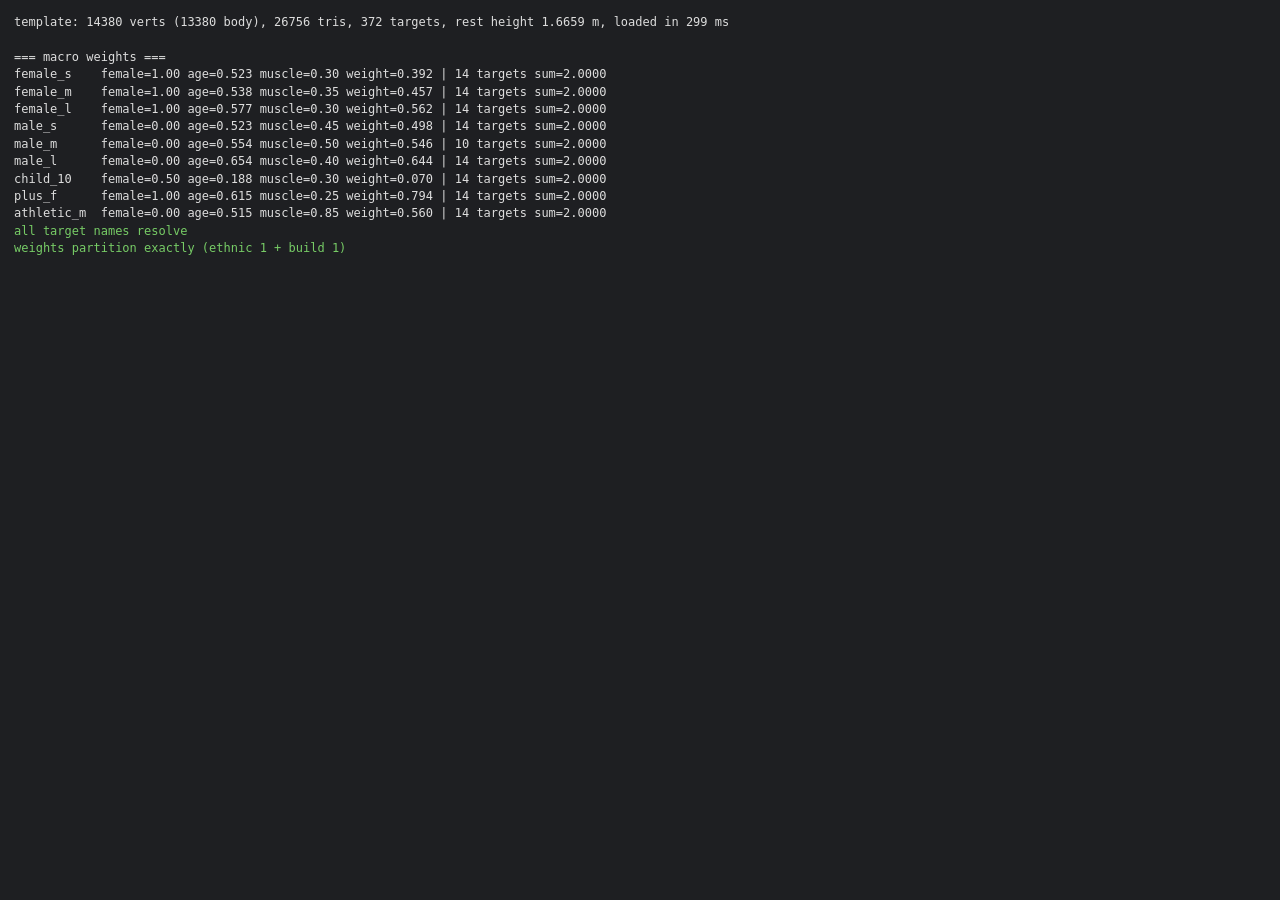
<file: tools/bodycheck.html>
<!doctype html>
<html lang="en">
<head>
<meta charset="utf-8">
<title>Body check</title>
<script type="importmap">
{ "imports": {
  "three": "https://cdn.jsdelivr.net/npm/three@0.180.0/build/three.module.js",
  "three/addons/": "https://cdn.jsdelivr.net/npm/three@0.180.0/examples/jsm/"
} }
</script>
<style>body{font:12px/1.45 ui-monospace,monospace;background:#1e1f22;color:#ddd;margin:14px}
pre{white-space:pre-wrap} .ok{color:#7c6} .bad{color:#f77} h3{margin:14px 0 4px;color:#9cf}</style>
</head>
<body>
<pre id="out">running…</pre>
<script type="module">
// Numeric checks for the template body. Runs whatever ?do= asks for and prints plain text, so the
// results can be read back with get_page_text. ?do=macro,measure,fit,...
import { loadTemplate, applyTargets, computeNormals, jointAt } from '../src/body/template.js';
import * as Macro from '../src/body/macro.js';
import { measureTemplate } from '../src/body/measureTemplate.js';
import { buildIndex, horizontalSegments, components, girthAt, limbGirth } from '../src/body/section.js';
import * as Fit from '../src/body/fit.js';
import * as FitLS from '../src/body/fitLS.js';
import { estimateMeasurements } from '../src/body/params.js';
import { bakeMeshSdf } from '../src/body/sdfMesh.js';
import { sampleSdf, gridContains } from '../src/core/sdf.js';
import { buildTemplateBody } from '../src/body/templateModel.js';
import { BODY_PRESETS } from '../src/body/presets.js';

const q = new URLSearchParams(location.search);
const todo = (q.get('do') || 'macro').split(',').map(s => s.trim()).filter(Boolean);
const out = document.getElementById('out');
const L = [];
const say = (s = '') => { L.push(s); out.textContent = L.join('\n'); };
const head = (s) => say('\n=== ' + s + ' ===');

const t0 = performance.now();
const tpl = await loadTemplate('../assets/body/');
say(`template: ${tpl.nVerts} verts (${tpl.nBodyVerts} body), ${tpl.nTris} tris, ${tpl.targets.size} targets, ` +
    `rest height ${tpl.restHeight_m.toFixed(4)} m, loaded in ${(performance.now() - t0).toFixed(0)} ms`);

const CASES = [
  ['female_s', { height_cm: 160, weight_kg: 53, muscle: 0.30, age_y: 28, sex: 1, bustFullness: 0.35 }],
  ['female_m', { height_cm: 165, weight_kg: 58.5, muscle: 0.35, age_y: 30, sex: 1, bustFullness: 0.40 }],
  ['female_l', { height_cm: 170, weight_kg: 70, muscle: 0.30, age_y: 35, sex: 1, bustFullness: 0.50 }],
  ['male_s', { height_cm: 172, weight_kg: 65, muscle: 0.45, age_y: 28, sex: 0, bustFullness: 0 }],
  ['male_m', { height_cm: 178, weight_kg: 75, muscle: 0.50, age_y: 32, sex: 0, bustFullness: 0 }],
  ['male_l', { height_cm: 184, weight_kg: 92, muscle: 0.40, age_y: 45, sex: 0, bustFullness: 0 }],
  ['child_10', { height_cm: 140, weight_kg: 33, muscle: 0.30, age_y: 10, sex: 0.5, bustFullness: 0 }],
  ['plus_f', { height_cm: 168, weight_kg: 92, muscle: 0.25, age_y: 40, sex: 1, bustFullness: 0.70 }],
  ['athletic_m', { height_cm: 182, weight_kg: 80, muscle: 0.85, age_y: 27, sex: 0, bustFullness: 0 }],
];

function bodyOf(p, heightSlider) {
  const w = Macro.macroWeightsFor(p, heightSlider);
  return { weights: w, pos: applyTargets(tpl, w) };
}
function heightOf(pos) {
  let lo = Infinity, hi = -Infinity;
  for (let i = 0; i < tpl.nBodyVerts; i++) { const y = pos[i * 3 + 1]; if (y < lo) lo = y; if (y > hi) hi = y; }
  return hi - lo;
}

if (todo.includes('macro')) {
  head('macro weights');
  let missing = 0, worstSum = 0;
  for (const [name, p] of CASES) {
    const s = Macro.macroSliders(p);
    const w = Macro.macroWeights(s);
    let sum = 0; const bad = [];
    for (const [k, v] of w) {
      sum += v;
      // the average/average build corner is an all-zero MakeHuman file our asset build drops
      if (!tpl.targets.has(k) && !/universal-.*-averagemuscle-averageweight$/.test(k)) bad.push(k);
    }
    missing += bad.length;
    worstSum = Math.max(worstSum, Math.abs(sum - 2));   // ethnicity layer + build layer = 1 + 1
    say(`${name.padEnd(11)} female=${s.female.toFixed(2)} age=${s.age.toFixed(3)} muscle=${s.muscle.toFixed(2)} ` +
        `weight=${s.weight.toFixed(3)} | ${String(w.size).padStart(2)} targets sum=${sum.toFixed(4)}` +
        (bad.length ? `  MISSING: ${bad.join(', ')}` : ''));
  }
  say(missing === 0 ? `<ok>all target names resolve</ok>` : `<bad>${missing} missing target names</bad>`);
  say(worstSum < 1e-6 ? `<ok>weights partition exactly (ethnic 1 + build 1)</ok>`
                      : `<bad>weight sums off by up to ${worstSum.toFixed(6)}</bad>`);
}

if (todo.includes('height')) {
  head('height slider response (macro only, no solve yet)');
  for (const [name, p] of CASES) {
    const hs = [0, 0.25, 0.5, 0.75, 1].map((h) => heightOf(bodyOf(p, h).pos));
    say(`${name.padEnd(11)} wanted ${(p.height_cm / 100).toFixed(3)} m | slider 0..1 -> ` +
        hs.map((h) => h.toFixed(3)).join('  '));
  }
}

if (todo.includes('perf')) {
  head('morph cost');
  const p = CASES[1][1];
  const w = Macro.macroWeightsFor(p, 0.7);
  const buf = new Float32Array(tpl.rest.length);
  let t = performance.now(); for (let i = 0; i < 20; i++) applyTargets(tpl, w, buf);
  const morph = (performance.now() - t) / 20;
  const nbuf = new Float32Array(tpl.rest.length);
  t = performance.now(); for (let i = 0; i < 20; i++) computeNormals(tpl, buf, nbuf);
  const norm = (performance.now() - t) / 20;
  say(`applyTargets ${morph.toFixed(2)} ms  (${w.size} targets)`);
  say(`computeNormals ${norm.toFixed(2)} ms  (${tpl.nTris} tris)`);
}

if (todo.includes('joints')) {
  head('joint landmarks (female_m macro)');
  const { pos } = bodyOf(CASES[1][1]);
  const names = ['neck', 'l-shoulder', 'r-shoulder', 'l-elbow', 'l-hand', 'pelvis', 'l-upper-leg', 'l-knee', 'l-ankle', 'head', 'spine-2'];
  for (const n of names) {
    const j = jointAt(tpl, pos, n);
    say(`  ${n.padEnd(12)} ${j ? j.map((v) => v.toFixed(3)).join(', ') : '<bad>MISSING</bad>'}`);
  }
  say(`  (${Object.keys(tpl.joints).length} joint groups available)`);
}

if (todo.includes('measure')) {
  head('measurements taken off the macro body (cm) — no measurement solve yet');
  const keys = ['height_cm', 'chest_cm', 'underbust_cm', 'waist_cm', 'hips_cm', 'neck_cm', 'shoulderWidth_cm',
    'upperArm_cm', 'forearm_cm', 'wrist_cm', 'thigh_cm', 'calf_cm', 'ankle_cm', 'armLength_cm',
    'inseam_cm', 'torsoLength_cm', 'headHeight_cm'];
  const WANT = {
    female_m: [165, 88, 76, 70, 96, 34, 38, 27, 23, 15.5, 54, 36, 22, 56, 76, 40, 22],
    male_m: [178, 98, 90, 84, 98, 39, 46, 30, 27, 17.5, 56, 38, 23.5, 62, 82, 44, 23],
    child_10: [140, 68, 62, 60, 72, 28, 31, 20, 18, 13, 40, 28, 19, 47, 65, 33, 20],
    plus_f: [168, 112, 98, 100, 122, 38, 41, 36, 28, 17.5, 68, 43, 25, 57, 76, 41, 22.5],
  };
  say('body'.padEnd(12) + keys.map((k) => k.replace('_cm', '').slice(0, 7).padStart(8)).join(''));
  const tA = performance.now();
  for (const [name, p] of CASES) {
    const { pos } = bodyOf(p);
    const m = measureTemplate(tpl, pos);
    say(name.padEnd(12) + keys.map((k) => m[k].toFixed(1).padStart(8)).join(''));
    if (WANT[name]) say(('  want').padEnd(12) + WANT[name].map((v) => v.toFixed(1).padStart(8)).join(''));
  }
  say(`(${((performance.now() - tA) / CASES.length).toFixed(0)} ms per full measurement)`);
}

if (todo.includes('sdf')) {
  head('mesh -> SDF bake');
  const params = { height_cm: 165, weight_kg: 58.5, muscle: 0.35, age_y: 30, sex: 1, bustFullness: 0.40 };
  const { pos } = bodyOf(params);
  window.__sdfPos = pos;

  for (const cell of [0.015, 0.030]) {
    const t0 = performance.now();
    const grid = bakeMeshSdf(pos, tpl.indices, { cell, nVerts: tpl.nBodyVerts });
    const ms = performance.now() - t0;
    const n = grid.nx * grid.ny * grid.nz;
    let neg = 0, nan = 0;
    for (let i = 0; i < n; i++) { const v = grid.data[i]; if (v < 0) neg++; if (!Number.isFinite(v)) nan++; }
    say(`cell ${(cell * 1000).toFixed(0)}mm: ${grid.nx}x${grid.ny}x${grid.nz} = ${n.toLocaleString()} nodes in ${ms.toFixed(0)} ms` +
        `  inside ${(100 * neg / n).toFixed(1)}%  ${nan ? `<bad>${nan} non-finite</bad>` : '<ok>all finite</ok>'}`);
    if (cell !== 0.015) continue;

    // --- accuracy: sample points just off the surface and compare with brute-force exact distance ---
    // Surface points are triangle centroids pushed along their own normal, so we know the truth.
    const idx = tpl.indices;
    const exact = (px, py, pz) => {
      let best = Infinity;
      for (let t = 0; t < tpl.nTris; t++) {
        const a = idx[t * 3] * 3, b = idx[t * 3 + 1] * 3, c = idx[t * 3 + 2] * 3;
        const d2 = ptTri2(px, py, pz, pos, a, b, c);
        if (d2 < best) best = d2;
      }
      return Math.sqrt(best);
    };
    // Split the probes by region. The garment only ever touches the torso and the limbs, and the SDF's
    // trilinear error grows as cell^2 / (8 * feature radius) — 0.2 mm on a 150 mm torso but 2.8 mm on a
    // 10 mm finger, which at a 15 mm cell cannot be represented at all. Judging the grid on fingers and
    // noses would be judging it on geometry no cloth will ever reach.
    const excl = [];
    for (const name of Object.keys(tpl.joints)) {
      if (!/finger|toe|eye|lid|jaw|tongue|teeth|head|mouth|ground/.test(name)) continue;
      const j = jointAt(tpl, pos, name);
      if (j) excl.push(j);
    }
    const neckY = (jointAt(tpl, pos, 'neck') || [0, 1.4, 0])[1];
    const inGarmentRegion = (x, y, z) => {
      if (y > neckY) return false;
      for (const e of excl) {
        const dx = x - e[0], dy = y - e[1], dz = z - e[2];
        if (dx * dx + dy * dy + dz * dz < 0.06 * 0.06) return false;
      }
      return true;
    };

    let worstAbs = 0, sumAbs = 0, wrongSign = 0, gradSum = 0, gradWorst = 0, samples = 0;
    let dWorst = 0, dSum = 0, dWrong = 0, dSamples = 0;
    const fails = [];
    const g = [0, 0, 0];
    for (let t = 7; t < tpl.nTris; t += 811) {         // ~33 spread-out triangles
      const a = idx[t * 3] * 3, b = idx[t * 3 + 1] * 3, c = idx[t * 3 + 2] * 3;
      const cxp = (pos[a] + pos[b] + pos[c]) / 3;
      const cyp = (pos[a + 1] + pos[b + 1] + pos[c + 1]) / 3;
      const czp = (pos[a + 2] + pos[b + 2] + pos[c + 2]) / 3;
      const ux = pos[b] - pos[a], uy = pos[b + 1] - pos[a + 1], uz = pos[b + 2] - pos[a + 2];
      const vx = pos[c] - pos[a], vy = pos[c + 1] - pos[a + 1], vz = pos[c + 2] - pos[a + 2];
      let nxx = uy * vz - uz * vy, nyy = uz * vx - ux * vz, nzz = ux * vy - uy * vx;
      const L = Math.hypot(nxx, nyy, nzz) || 1; nxx /= L; nyy /= L; nzz /= L;
      for (const off of [-0.01, -0.004, 0.004, 0.01]) {
        const px = cxp + nxx * off, py = cyp + nyy * off, pz = czp + nzz * off;
        if (!gridContains(grid, px, py, pz)) continue;
        const got = sampleSdf(grid, px, py, pz, g);
        const want = exact(px, py, pz);
        const err = Math.abs(Math.abs(got) - want);
        // Ground truth from an exact ray cast, NOT from the sign of `off`: 10 mm along a finger's
        // outward normal is inside the next finger, so the offset's sign is not a reliable oracle.
        const truthInside = rayInside(px, py, pz);
        const bad = (got < 0) !== truthInside;
        if (inGarmentRegion(px, py, pz)) {
          worstAbs = Math.max(worstAbs, err); sumAbs += err; samples++;
          if (bad) { wrongSign++; fails.push(`(${px.toFixed(3)}, ${py.toFixed(3)}, ${pz.toFixed(3)}) off ${(off * 1000).toFixed(0)}mm got ${(got * 1000).toFixed(1)} truth ${truthInside ? 'in' : 'out'}`); }
          const gm = Math.hypot(g[0], g[1], g[2]);
          gradSum += gm; gradWorst = Math.max(gradWorst, Math.abs(gm - 1));
        } else {
          dWorst = Math.max(dWorst, err); dSum += err; dSamples++;
          if (bad) dWrong++;
        }
      }
    }
    say(`  torso and limbs — ${samples} probes within 10 mm of the surface:`);
    say(`    |distance| error  mean ${(1000 * sumAbs / samples).toFixed(2)} mm   worst ${(1000 * worstAbs).toFixed(2)} mm`);
    say(wrongSign === 0 ? '    <ok>sign correct on every probe</ok>' : `    <bad>${wrongSign}/${samples} wrong sign</bad>`);
    for (const f of fails.slice(0, 6)) say('      ' + f);
    say(`  head, hands and feet — ${dSamples} probes (cloth never reaches these):`);
    say(`    |distance| error  mean ${(1000 * dSum / Math.max(1, dSamples)).toFixed(2)} mm   worst ${(1000 * dWorst).toFixed(2)} mm   wrong sign ${dWrong}/${dSamples}`);
    // Trilinear error goes as cell^2 / (8 * feature radius): 0.2 mm on a 150 mm torso, ~2 mm in the
    // crease of an armpit. The solver's own collision offset is 5 mm, so 3 mm of field error is inside
    // the tolerance the contact already works to.
    const tol = 0.003;
    say(worstAbs < tol && wrongSign === 0
      ? `    <ok>garment region within ${(tol * 1000).toFixed(1)} mm and correctly signed</ok>`
      : `    <bad>garment region: worst ${(worstAbs * 1000).toFixed(2)} mm, ${wrongSign} wrong signs</bad>`);
  }
}

/**
 * Exact inside test by ray parity in double precision, against every triangle. Slow and obviously
 * correct, which is what a reference is for.
 */
function rayInside(px, py, pz) {
  const idx = tpl.indices, P = window.__sdfPos;
  let hits = 0;
  for (let t = 0; t < tpl.nTris; t++) {
    const a = idx[t * 3] * 3, b = idx[t * 3 + 1] * 3, c = idx[t * 3 + 2] * 3;
    const ax = P[a], ay = P[a + 1], az = P[a + 2];
    const bx = P[b], by = P[b + 1], bz = P[b + 2];
    const cx = P[c], cy = P[c + 1], cz = P[c + 2];
    const d = (by - cy) * (ax - cx) + (cx - bx) * (ay - cy);
    if (d === 0) continue;
    const inv = 1 / d;
    const l0 = ((by - cy) * (px - cx) + (cx - bx) * (py - cy)) * inv;
    if (l0 < 0 || l0 > 1) continue;
    const l1 = ((cy - ay) * (px - cx) + (ax - cx) * (py - cy)) * inv;
    if (l1 < 0 || l1 > 1) continue;
    const l2 = 1 - l0 - l1;
    if (l2 < 0 || l2 > 1) continue;
    if (l0 * az + l1 * bz + l2 * cz > pz) hits++;   // count crossings ABOVE the point
  }
  return (hits & 1) === 1;
}

/** Squared point-triangle distance against a flat position array — the reference for the check above. */
function ptTri2(px, py, pz, P, a, b, c) {
  const ax = P[a], ay = P[a + 1], az = P[a + 2];
  const bx = P[b], by = P[b + 1], bz = P[b + 2];
  const cx = P[c], cy = P[c + 1], cz = P[c + 2];
  const abx = bx - ax, aby = by - ay, abz = bz - az;
  const acx = cx - ax, acy = cy - ay, acz = cz - az;
  const apx = px - ax, apy = py - ay, apz = pz - az;
  const d1 = abx * apx + aby * apy + abz * apz, d2 = acx * apx + acy * apy + acz * apz;
  if (d1 <= 0 && d2 <= 0) return apx * apx + apy * apy + apz * apz;
  const bpx = px - bx, bpy = py - by, bpz = pz - bz;
  const d3 = abx * bpx + aby * bpy + abz * bpz, d4 = acx * bpx + acy * bpy + acz * bpz;
  if (d3 >= 0 && d4 <= d3) return bpx * bpx + bpy * bpy + bpz * bpz;
  const cpx = px - cx, cpy = py - cy, cpz = pz - cz;
  const d5 = abx * cpx + aby * cpy + abz * cpz, d6 = acx * cpx + acy * cpy + acz * cpz;
  if (d6 >= 0 && d5 <= d6) return cpx * cpx + cpy * cpy + cpz * cpz;
  const vc = d1 * d4 - d3 * d2;
  if (vc <= 0 && d1 >= 0 && d3 <= 0) { const t = d1 / (d1 - d3); const qx = apx - abx * t, qy = apy - aby * t, qz = apz - abz * t; return qx * qx + qy * qy + qz * qz; }
  const vb = d5 * d2 - d1 * d6;
  if (vb <= 0 && d2 >= 0 && d6 <= 0) { const t = d2 / (d2 - d6); const qx = apx - acx * t, qy = apy - acy * t, qz = apz - acz * t; return qx * qx + qy * qy + qz * qz; }
  const va = d3 * d6 - d5 * d4;
  if (va <= 0 && (d4 - d3) >= 0 && (d5 - d6) >= 0) {
    const t = (d4 - d3) / ((d4 - d3) + (d5 - d6));
    const qx = apx - abx - (acx - abx) * t, qy = apy - aby - (acy - aby) * t, qz = apz - abz - (acz - abz) * t;
    return qx * qx + qy * qy + qz * qz;
  }
  const den = 1 / (va + vb + vc), v = vb * den, w = vc * den;
  const qx = apx - (abx * v + acx * w), qy = apy - (aby * v + acy * w), qz = apz - (abz * v + acz * w);
  return qx * qx + qy * qy + qz * qz;
}

if (todo.includes('model')) {
  head('full BodyModel from the template (real presets)');
  const SEX = { female_s: 1, female_m: 1, female_l: 1, plus_f: 1, male_s: 0, male_m: 0, male_l: 0, athletic_m: 0, child_10: 0.5 };
  for (const id of ['female_m', 'male_m', 'child_10', 'plus_f']) {
    const params = { ...BODY_PRESETS[id], sex: SEX[id] };
    let mdl = null, err = null;
    try { mdl = buildTemplateBody(tpl, params); } catch (e) { err = String(e && e.stack || e); }
    if (!mdl) { say(`${id.padEnd(11)} <bad>FAILED: ${err}</bad>`); continue; }
    const missing = ['params', 'landmarks', 'anchors', 'rings', 'sdf', 'geometry', 'measured', 'buildMs']
      .filter((k) => mdl[k] === undefined || mdl[k] === null);
    const noAnchor = ['torso', 'armL', 'armR', 'legL', 'legR', 'skirt', 'head'].filter((k) => !mdl.anchors[k]);
    const H = mdl.measuredFull.height_cm / 100;
    let floor = Infinity, top = -Infinity;
    for (let i = 0; i < tpl.nBodyVerts; i++) { const y = mdl.geometry.positions[i * 3 + 1]; if (y < floor) floor = y; if (y > top) top = y; }
    say(`            floor y=${floor.toFixed(4)}  top y=${top.toFixed(4)}  inseam ${mdl.measuredFull.inseam_cm.toFixed(1)}cm ` +
        `(${(100 * mdl.measuredFull.inseam_cm / (H * 100)).toFixed(0)}% of stature)`);
    const want = `${params.chest_cm}/${params.waist_cm}/${params.hips_cm}`;
    say(`${id.padEnd(11)} ${mdl.buildMs.toFixed(0).padStart(5)} ms  H ${H.toFixed(3)}m (want ${(params.height_cm / 100).toFixed(2)})  ` +
        `measured ${mdl.measured.chest_cm.toFixed(1)}/${mdl.measured.waist_cm.toFixed(1)}/${mdl.measured.hips_cm.toFixed(1)} (want ${want})` +
        (missing.length ? `  <bad>missing ${missing.join(',')}</bad>` : '') +
        (noAnchor.length ? `  <bad>no anchor ${noAnchor.join(',')}</bad>` : ''));
    const r = mdl.rings;
    say('            ring heights as % of stature: ' + ['crotch', 'hip', 'waist', 'chest', 'armpit', 'shoulder', 'neckBase']
      .map((k) => `${k} ${(100 * r[k].y / H).toFixed(0)}%`).join('  '));
    say('            real adult:                   crotch 46%  hip 53%  waist 62%  chest 72%  armpit 76%  shoulder 82%  neckBase 86%');
    say('            timing ' + Object.entries(mdl.timing).map(([k, v]) => `${k} ${v.toFixed(0)}ms`).join('  ') +
        `  | fit ${mdl.fit.rounds} rounds, ${mdl.fit.ms.toFixed(0)}ms`);
    const a = mdl.anchors;
    say(`            torso r=${(a.torso.radius * 100).toFixed(1)}cm len=${(a.torso.length * 100).toFixed(1)}cm  ` +
        `skirt r=${(a.skirt.radius * 100).toFixed(1)}cm  armL r=${(a.armL.radius * 100).toFixed(1)}cm len=${(a.armL.length * 100).toFixed(1)}cm`);
  }
}

if (todo.includes('fit')) {
  head('measurement solve');
  const gains = Fit.calibrate(tpl);
  say('cm per unit slider on the neutral template:');
  say('  ' + Object.keys(gains).map((k) => `${k.replace('_cm', '')}=${Number.isFinite(gains[k]) ? gains[k].toFixed(2) : 'n/a'}`).join('  '));
  const WANT = {
    female_m: { height_cm: 165, chest_cm: 88, underbust_cm: 76, waist_cm: 70, hips_cm: 96, neck_cm: 34, shoulderWidth_cm: 38, upperArm_cm: 27, wrist_cm: 15.5, thigh_cm: 54, calf_cm: 36, ankle_cm: 22, armLength_cm: 56, inseam_cm: 76, torsoLength_cm: 40 },
    male_m: { height_cm: 178, chest_cm: 98, underbust_cm: 90, waist_cm: 84, hips_cm: 98, neck_cm: 39, shoulderWidth_cm: 46, upperArm_cm: 30, wrist_cm: 17.5, thigh_cm: 56, calf_cm: 38, ankle_cm: 23.5, armLength_cm: 62, inseam_cm: 82, torsoLength_cm: 44 },
    plus_f: { height_cm: 168, chest_cm: 112, underbust_cm: 98, waist_cm: 100, hips_cm: 122, neck_cm: 38, shoulderWidth_cm: 41, upperArm_cm: 36, wrist_cm: 17.5, thigh_cm: 68, calf_cm: 43, ankle_cm: 25, armLength_cm: 57, inseam_cm: 76, torsoLength_cm: 41 },
    child_10: { height_cm: 140, chest_cm: 68, underbust_cm: 62, waist_cm: 60, hips_cm: 72, neck_cm: 28, shoulderWidth_cm: 31, upperArm_cm: 20, wrist_cm: 13, thigh_cm: 40, calf_cm: 28, ankle_cm: 19, armLength_cm: 47, inseam_cm: 65, torsoLength_cm: 33 },
    athletic_m: { height_cm: 182, chest_cm: 104, underbust_cm: 94, waist_cm: 82, hips_cm: 98, neck_cm: 40, shoulderWidth_cm: 49, upperArm_cm: 34, wrist_cm: 18, thigh_cm: 60, calf_cm: 40, ankle_cm: 24, armLength_cm: 64, inseam_cm: 84, torsoLength_cm: 45 },
  };
  for (const [name, p] of CASES) {
    if (!WANT[name]) continue;
    const params = { ...p, ...WANT[name] };
    const r = Fit.fitBody(tpl, params);
    const keys = Object.keys(WANT[name]);
    const errs = keys.map((k) => Math.abs(r.residual[k] || 0));
    const worst = Math.max(...errs);
    const worstKey = keys[errs.indexOf(worst)];
    const rms = Math.sqrt(errs.reduce((s, e) => s + e * e, 0) / errs.length);
    const tag = worst < 1 ? 'ok' : 'bad';
    say(`\n${name}  ${r.rounds} rounds, ${r.ms.toFixed(0)} ms  ` +
        `<${tag}>worst ${worst.toFixed(2)} cm (${worstKey}), rms ${rms.toFixed(2)} cm</${tag}>` +
        (r.clamped.length ? `  clamped: ${r.clamped.join(',')}` : ''));
    say('  ' + keys.map((k) => `${k.replace('_cm', '')} ${r.measured[k].toFixed(1)}/${WANT[name][k]}`).join('  '));
  }
}

if (todo.includes('neckprofile')) {
  head('girth up the neck column (female_m macro)');
  const { pos } = bodyOf(CASES[1][1]);
  const ix = buildIndex(tpl, pos);
  const J = (n) => jointAt(tpl, pos, n);
  const sh = J('l-shoulder'), nk = J('neck'), jw = J('jaw'), hd = J('head');
  let lo = Infinity, hi = -Infinity;
  for (let i = 0; i < tpl.nBodyVerts; i++) { const y = pos[i * 3 + 1]; if (y < lo) lo = y; if (y > hi) hi = y; }
  say(`  shoulder y=${sh[1].toFixed(3)}  neck y=${nk[1].toFixed(3)}  jaw y=${jw ? jw[1].toFixed(3) : 'n/a'}  head y=${hd[1].toFixed(3)}  top=${hi.toFixed(3)}`);
  for (let y = sh[1]; y <= (hd ? hd[1] : nk[1] + 0.1); y += 0.008) {
    const g = girthAt(ix, y, {});
    const comps = components(horizontalSegments(ix, y)).filter((c) => c.n >= 8).length;
    say(`   y=${y.toFixed(3)}  girth ${g ? (g.girth * 100).toFixed(1).padStart(6) : '     -'} cm  w=${g ? (g.width * 100).toFixed(1) : '-'}  loops=${comps}`);
  }
}

if (todo.includes('gains')) {
  head('gain of every non-macro target: cm moved per unit weight, on the neutral template');
  // Which target moves which measurement, and by how much. This is the calibration that decides
  // which detail targets are worth wiring into fit.js as secondary controls when a measure/ target
  // runs out of range. `?fam=stomach,torso` restricts the families; default is everything but macro/height.
  const KEYS = ['chest_cm', 'underbust_cm', 'waist_cm', 'hips_cm', 'neck_cm', 'shoulderWidth_cm', 'upperArm_cm',
    'forearm_cm', 'wrist_cm', 'thigh_cm', 'calf_cm', 'ankle_cm', 'armLength_cm', 'inseam_cm', 'torsoLength_cm', 'height_cm'];
  const fams = (q.get('fam') || '').split(',').map((s) => s.trim()).filter(Boolean);
  const names = [...tpl.targets.keys()].filter((n) => !n.startsWith('macro/') && !n.startsWith('height/'))
    .filter((n) => !fams.length || fams.includes(n.split('/')[0])).sort();
  const base = measureTemplate(tpl, tpl.rest);
  const buf = new Float32Array(tpl.rest.length);
  say(`${names.length} targets; columns are cm moved at weight +1 (only |delta| >= 0.3 cm shown)`);
  const tA = performance.now();
  const rows = [];
  for (const n of names) {
    const pos = applyTargets(tpl, [[n, 1]], buf);
    const m = measureTemplate(tpl, pos);
    const parts = [];
    let biggest = 0;
    for (const k of KEYS) {
      const d = m[k] - base[k];
      if (Math.abs(d) >= 0.3) parts.push(`${k.replace('_cm', '')} ${d > 0 ? '+' : ''}${d.toFixed(1)}`);
      biggest = Math.max(biggest, Math.abs(d));
    }
    rows.push({ n, biggest, text: `${n.padEnd(40)} ${parts.join('  ') || '(nothing >= 0.3 cm)'}` });
  }
  rows.sort((a, b) => b.biggest - a.biggest);
  for (const r of rows) say('  ' + r.text);
  say(`(${((performance.now() - tA) / Math.max(1, names.length)).toFixed(0)} ms per target)`);
  window.__gains = rows;
}

if (todo.includes('fitls')) {
  head('diagonal fit (fit.js) vs joint least-squares fit (fitLS.js), same cases');
  const tC = performance.now();
  FitLS.calibrateLS(tpl);
  say(`fitLS calibration ${(performance.now() - tC).toFixed(0)} ms once (${FitLS.CONTROLS.length} controls x 2 directions)`);
  const SEX = { female_s: 1, female_m: 1, female_l: 1, plus_f: 1, male_s: 0, male_m: 0, male_l: 0, athletic_m: 0, child_10: 0.5 };
  const cases = ['female_m', 'male_m', 'child_10', 'plus_f', 'athletic_m'].map((id) => [id, { ...BODY_PRESETS[id], sex: SEX[id] }]);
  // the acceptance case that fails today: estimate everything from 180 cm / 95 kg
  cases.push(['est 180/95', estimateMeasurements({ height_cm: 180, weight_kg: 95, muscle: 0.4, bustFullness: 0, sex: 0, age_y: 30 }, { overwrite: true })]);
  const KEYS = FitLS.MEASURES;
  for (const [name, params] of cases) {
    const a = Fit.fitBody(tpl, params);
    const b = FitLS.fitBodyLS(tpl, params, { trace: true });
    const stats = (r) => {
      const errs = KEYS.filter((k) => Number.isFinite(params[k]) && Number.isFinite(r.residual[k])).map((k) => Math.abs(r.residual[k]));
      const worst = Math.max(...errs); const wk = KEYS.filter((k) => Number.isFinite(params[k]))[errs.indexOf(worst)];
      return { worst, wk, rms: Math.sqrt(errs.reduce((s, e) => s + e * e, 0) / errs.length) };
    };
    const sa = stats(a), sb = stats(b);
    const tag = (x) => (x.worst < 1 ? 'ok' : x.worst < 3 ? 'warn' : 'bad');
    say(`\n${name}`);
    say(`  diagonal  ${String(a.rounds).padStart(2)} rounds ${String(a.ms.toFixed(0)).padStart(4)} ms  <${tag(sa)}>worst ${sa.worst.toFixed(2)} cm (${sa.wk}) rms ${sa.rms.toFixed(2)}</${tag(sa)}>  clamped ${a.clamped.length}`);
    say(`  joint LS  ${String(b.rounds).padStart(2)} rounds ${String(b.ms.toFixed(0)).padStart(4)} ms  <${tag(sb)}>worst ${sb.worst.toFixed(2)} cm (${sb.wk}) rms ${sb.rms.toFixed(2)}</${tag(sb)}>  clamped ${b.clamped.length}${b.clamped.length ? ': ' + b.clamped.map((k) => k.replace(/^[a-z]+\//, '')).join(',') : ''}`);
    say('    ' + KEYS.filter((k) => Number.isFinite(params[k])).map((k) => `${k.replace('_cm', '')} ${b.measured[k].toFixed(1)}/${params[k]}`).join('  '));
    const spent = Object.entries(b.sliders).filter(([, v]) => Math.abs(v) > 0.05).sort((p, q) => Math.abs(q[1]) - Math.abs(p[1]));
    say('    detail sliders used: ' + (spent.filter(([k]) => !k.startsWith('measure/')).map(([k, v]) => `${k.replace(/^[a-z]+\//, '')} ${v.toFixed(2)}`).join('  ') || 'none'));
    say('    pinned: ' + (b.clamped.map((k) => `${k.replace(/^[a-z]+\//, '')}=${b.sliders[k] > 0 ? '+1' : '-1'}`).join('  ') || 'none'));
    if (q.get('trace') && (name === 'child_10' || name.startsWith('est'))) {
      for (const t of b.trace) say(`      r${t.round} worst ${t.worst} h=${t.heightSlider} err ${t.err.map(([k, v]) => k + (v > 0 ? '+' : '') + v).join(' ')}` +
        (t.s ? '  | step ' + t.s.map(([k, a, z]) => `${k} ${a}->${z}`).join(' ') : ''));
    }
  }
}

if (todo.includes('bustband')) {
  // Where in its band does the bust maximum land? If it sits at the TOP edge the band reaches into the
  // axilla, where the torso loop starts to take in the arm and the girth rises for the wrong reason.
  head('bust band profile (fitted bodies): girth cm per height step, loops at each level');
  for (const name of ['female_m', 'male_m', 'plus_f', 'athletic_m']) {
    const m = buildTemplateBody(tpl, BODY_PRESETS[name], {});
    const pos = new Float32Array(m.fit.pos);
    const ix = buildIndex(tpl, pos);
    const me = measureTemplate(tpl, pos, { index: ix });
    const H = me.height_cm / 100;
    const sh = jointAt(tpl, pos, 'l-shoulder');
    const yArm = sh[1] - H * 0.055, lo = yArm - H * 0.09, hi = yArm - H * 0.005;
    const cells = [];
    for (let i = 0; i <= 16; i++) {
      const y = lo + (hi - lo) * i / 16;
      const g = girthAt(ix, y, {});
      const comps = components(horizontalSegments(ix, y)).filter((c) => c.n >= 8).length;
      cells.push((g ? (g.girth * 100).toFixed(1) : '-') + '/' + comps + 'L' + (g ? ' w' + (g.width * 100).toFixed(0) : ''));
    }
    const at = (me.levels.bust - lo) / (hi - lo);
    say(`  ${name.padEnd(10)} bust ${me.chest_cm.toFixed(1)} at ${(at * 100).toFixed(0)}% of band (0 = bottom)`);
    say('     ' + cells.join('  '));
  }
}

if (todo.includes('fitlsgrid')) {
  // Solver settings against the eight cases: rms (cm) per case and the mean, for each variant.
  head('fitLS settings grid (rms cm per case)');
  const est = estimateMeasurements({ height_cm: 180, weight_kg: 95, muscle: 0.4, age_y: 30, bustFullness: 0 });
  const heavy = estimateMeasurements({ height_cm: 170, weight_kg: 120, muscle: 0.3, age_y: 45, bustFullness: 0.6, sex: 1 });
  const cases = [['female_m', BODY_PRESETS.female_m], ['male_m', BODY_PRESETS.male_m], ['child_10', BODY_PRESETS.child_10],
    ['plus_f', BODY_PRESETS.plus_f], ['athletic_m', BODY_PRESETS.athletic_m], ['male_l', BODY_PRESETS.male_l], ['est180/95', est], ['120kg f', heavy]];
  const variants = (q.get('v') || 'base;broyden=0;broyden=0.5;damping=0.5;mu=20;damping=0.5,broyden=0.5;rounds=16').split(';');
  say('variant'.padEnd(26) + cases.map(([n]) => n.padStart(10)).join('') + '      mean   worst-any');
  for (const v of variants) {
    const o = {};
    if (v !== 'base') for (const kv of v.split(',')) { const [k, x] = kv.split('='); o[k] = Number(x); }
    const rms = [];
    let worstAny = 0;
    const tv0 = performance.now();
    for (const [, p] of cases) {
      let r;
      if (o.portfolio) {
        const a = FitLS.fitBodyLS(tpl, p, { broyden: 1 });
        const b = FitLS.fitBodyLS(tpl, p, { broyden: 0 });
        r = a.cost <= b.cost ? a : b;
      } else if (o.best) r = FitLS.fitBodyLSBest(tpl, p);
      else r = FitLS.fitBodyLS(tpl, p, o);
      let ss = 0, n = 0;
      for (const k of FitLS.MEASURES) if (typeof r.residual[k] === 'number') { ss += r.residual[k] ** 2; n++; worstAny = Math.max(worstAny, Math.abs(r.residual[k])); }
      rms.push(Math.sqrt(ss / n));
    }
    const mean = rms.reduce((a, b) => a + b, 0) / rms.length;
    say(v.padEnd(26) + rms.map((x) => x.toFixed(2).padStart(10)).join('') + mean.toFixed(3).padStart(10) + worstAny.toFixed(2).padStart(10)
      + ((performance.now() - tv0) / cases.length).toFixed(0).padStart(8) + ' ms/case');
  }
}

if (todo.includes('limbradius')) {
  // Does a limb station's search radius clip the loop on big bodies? If the girth keeps growing as the
  // radius widens past the default, the default was cutting part of the limb off.
  head('limb girth vs search radius (fitted bodies)');
  const big = {}; for (const d of (await import('../src/body/params.js')).PARAM_DEFS) big[d.key] = d.max;
  const heavy = estimateMeasurements({ height_cm: 170, weight_kg: 130, muscle: 0.3, age_y: 45, bustFullness: 0.6, sex: 1 });
  for (const [name, p] of [['female_m', BODY_PRESETS.female_m], ['plus_f', BODY_PRESETS.plus_f], ['130 kg', heavy], ['all max', big]]) {
    const m = buildTemplateBody(tpl, (await import('../src/body/params.js')).clampParams(p), {});
    const pos = new Float32Array(m.fit.pos);
    const J = (n) => jointAt(tpl, pos, n);
    const st = [
      ['thigh', J('l-upper-leg'), J('l-knee'), 0.20, 0.12, 0.030, [0.10, 0.12, 0.14, 0.16, 0.20]],
      ['upperArm', J('l-shoulder'), J('l-elbow'), 0.30, 0.09, 0.030, [0.07, 0.09, 0.11, 0.13, 0.15]],
      ['calf', J('l-knee'), J('l-ankle'), 0.28, 0.10, 0.030, [0.08, 0.10, 0.12, 0.14, 0.16]],
    ];
    for (const [k, a, b, t, r0, band, radii] of st) {
      const row = radii.map((r) => { const g = limbGirth(tpl, pos, a, b, t, r, band); return (r === r0 ? '*' : '') + r.toFixed(2) + ':' + (g ? (g.girth * 100).toFixed(1) : '-'); });
      say(`  ${name.padEnd(9)} ${k.padEnd(9)} ${row.join('  ')}`);
    }
  }
}

if (todo.includes('limbdiag')) {
  head('limb section diagnostics (female_m)');
  const { pos } = bodyOf(CASES[1][1]);
  const J = (n) => jointAt(tpl, pos, n);
  const stations = [
    ['upperArm', J('l-shoulder'), J('l-elbow'), 0.30, 0.09, 0.030],
    ['forearm', J('l-elbow'), J('l-hand'), 0.22, 0.08, 0.030],
    ['wrist', J('l-elbow'), J('l-hand'), 0.88, 0.06, 0.020],
    ['thigh', J('l-upper-leg'), J('l-knee'), 0.20, 0.12, 0.030],
    ['calf', J('l-knee'), J('l-ankle'), 0.28, 0.10, 0.030],
    ['ankle', J('l-knee'), J('l-ankle'), 0.90, 0.07, 0.020],
  ];
  for (const [name, a, b, t, r, band] of stations) {
    // rebuild the rotated sub-mesh the way limbGirth does, but report its internals
    const d = limbDiag(tpl, pos, a, b, t, r, band);
    say(`  ${name.padEnd(9)} axisLen=${d.len.toFixed(3)} kept=${String(d.kept).padStart(5)} v, ` +
        `${String(d.tris).padStart(5)} tris | segs=${String(d.segs).padStart(4)} comps=[${d.comps.join(',')}] ` +
        `-> hull ${d.hull} pts, girth ${(d.girth * 100).toFixed(1)} cm  ` +
        `(R*u = ${d.ru.map((v) => v.toFixed(3)).join(',')})`);
  }
}

function limbDiag(tpl, pos, a, b, t, radius, band) {
  const ax = b[0] - a[0], ay = b[1] - a[1], az = b[2] - a[2];
  const len = Math.hypot(ax, ay, az) || 1;
  const ux = ax / len, uy = ay / len, uz = az / len;
  const wx = -uz, wy = 0, wz = ux;
  const s = Math.hypot(wx, wy, wz), c = uy;
  let R;
  if (s < 1e-9) R = c > 0 ? [1, 0, 0, 0, 1, 0, 0, 0, 1] : [1, 0, 0, 0, -1, 0, 0, 0, -1];
  else {
    const kx = wx / s, ky = wy / s, kz = wz / s, C = 1 - c;
    R = [c + kx * kx * C, kx * ky * C - kz * s, kx * kz * C + ky * s,
      ky * kx * C + kz * s, c + ky * ky * C, ky * kz * C - kx * s,
      kz * kx * C - ky * s, kz * ky * C + kx * s, c + kz * kz * C];
  }
  const ru = [R[0] * ux + R[1] * uy + R[2] * uz, R[3] * ux + R[4] * uy + R[5] * uz, R[6] * ux + R[7] * uy + R[8] * uz];
  const px = a[0] + ax * t, py = a[1] + ay * t, pz = a[2] + az * t;
  const seed = new Uint8Array(tpl.nBodyVerts);
  for (let i = 0; i < tpl.nBodyVerts; i++) {
    const dx = pos[i * 3] - px, dy = pos[i * 3 + 1] - py, dz = pos[i * 3 + 2] - pz;
    const along = dx * ux + dy * uy + dz * uz;
    if (Math.abs(along) > band) continue;
    const rx = dx - along * ux, ry = dy - along * uy, rz = dz - along * uz;
    if (rx * rx + ry * ry + rz * rz > radius * radius) continue;
    seed[i] = 1;
  }
  const keep = new Int32Array(tpl.nBodyVerts).fill(-1);
  const rot = [];
  const tri = [];
  const take = (v) => {
    if (keep[v] >= 0) return keep[v];
    const dx = pos[v * 3] - px, dy = pos[v * 3 + 1] - py, dz = pos[v * 3 + 2] - pz;
    keep[v] = rot.length / 3;
    rot.push(R[0] * dx + R[1] * dy + R[2] * dz, R[3] * dx + R[4] * dy + R[5] * dz, R[6] * dx + R[7] * dy + R[8] * dz);
    return keep[v];
  };
  for (let k = 0; k < tpl.indices.length; k += 3) {
    const v0 = tpl.indices[k], v1 = tpl.indices[k + 1], v2 = tpl.indices[k + 2];
    if (!seed[v0] && !seed[v1] && !seed[v2]) continue;
    tri.push(take(v0), take(v1), take(v2));
  }
  const rp = Float32Array.from(rot);
  if (!tri.length) return { len, kept: rp.length / 3, tris: 0, segs: 0, comps: [], hull: 0, girth: 0, ru };
  const sub = { indices: Uint32Array.from(tri), nTris: tri.length / 3, nBodyVerts: rp.length / 3 };
  const ix2 = buildIndex(sub, rp);
  const segs = horizontalSegments(ix2, 0);
  const comps = components(segs).map((x) => x.n).sort((p, r) => r - p);
  const g = girthAt(ix2, 0, {});
  return { len, kept: rp.length / 3, tris: tri.length / 3, segs: segs.length / 4, comps, hull: g ? g.hull.length / 2 : 0, girth: g ? g.girth : 0, ru };
}

out.innerHTML = L.join('\n')
  .replace(/</g, '').replace(/ok>/g, '<span class="ok">').replace(/\/ok>/g, '</span>')
  .replace(/bad>/g, '<span class="bad">').replace(/\/bad>/g, '</span>')
  .replace(//g, '&lt;');
window.__bodycheck = { done: true, text: L.join('\n') };
</script>
</body>
</html>
</file>
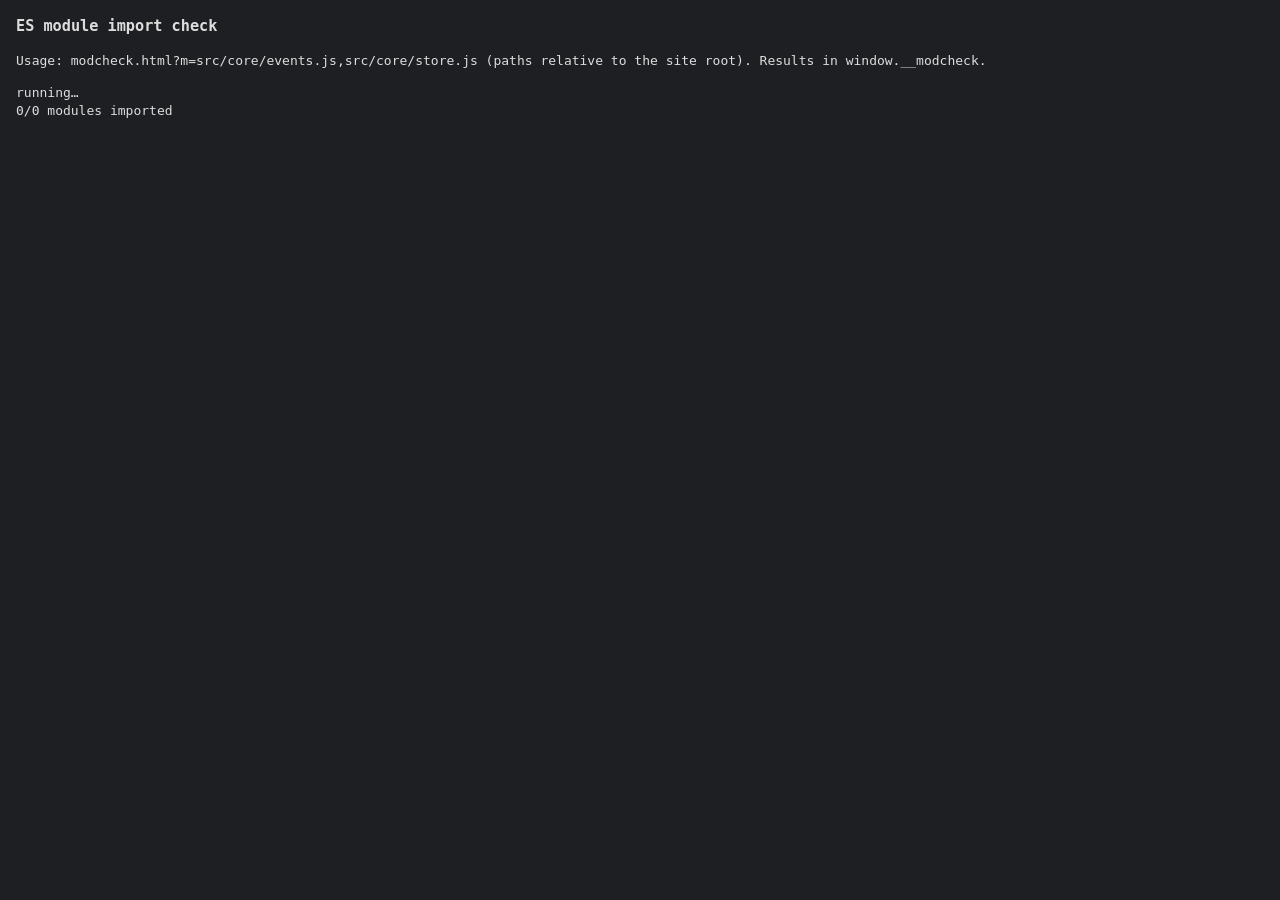
<file: tools/modcheck.html>
<!doctype html>
<html lang="en">
<head>
<meta charset="utf-8">
<title>Module check</title>
<script type="importmap">
{ "imports": {
  "three": "https://cdn.jsdelivr.net/npm/three@0.180.0/build/three.module.js",
  "three/addons/": "https://cdn.jsdelivr.net/npm/three@0.180.0/examples/jsm/"
} }
</script>
<style>body{font:13px/1.4 ui-monospace,monospace;background:#1e1f22;color:#ddd;margin:16px} .ok{color:#7c6} .fail{color:#f77} pre{white-space:pre-wrap}</style>
</head>
<body>
<h3>ES module import check</h3>
<p>Usage: <code>modcheck.html?m=src/core/events.js,src/core/store.js</code> (paths relative to the site root). Results in <code>window.__modcheck</code>.</p>
<pre id="out">running…</pre>
<script type="module">
const params = new URLSearchParams(location.search);
const list = (params.get('m') || '').split(',').map(s => s.trim()).filter(Boolean);
const out = document.getElementById('out');
const results = [];
for (const m of list) {
  const url = new URL('/' + m.replace(/^\/+/, ''), location.origin).href;
  try {
    const mod = await import(url);
    const names = Object.keys(mod).sort();
    results.push({ module: m, ok: true, exports: names });
    out.innerHTML += `<span class="ok">OK</span>   ${m}  (${names.length} exports)\n`;
  } catch (e) {
    results.push({ module: m, ok: false, error: String(e && e.stack || e) });
    out.innerHTML += `<span class="fail">FAIL</span> ${m}\n      ${String(e).replace(/</g, '&lt;')}\n`;
  }
}
window.__modcheck = { done: true, results, failures: results.filter(r => !r.ok).length };
out.innerHTML += `\n${results.length - window.__modcheck.failures}/${results.length} modules imported`;
</script>
</body>
</html>
</file>
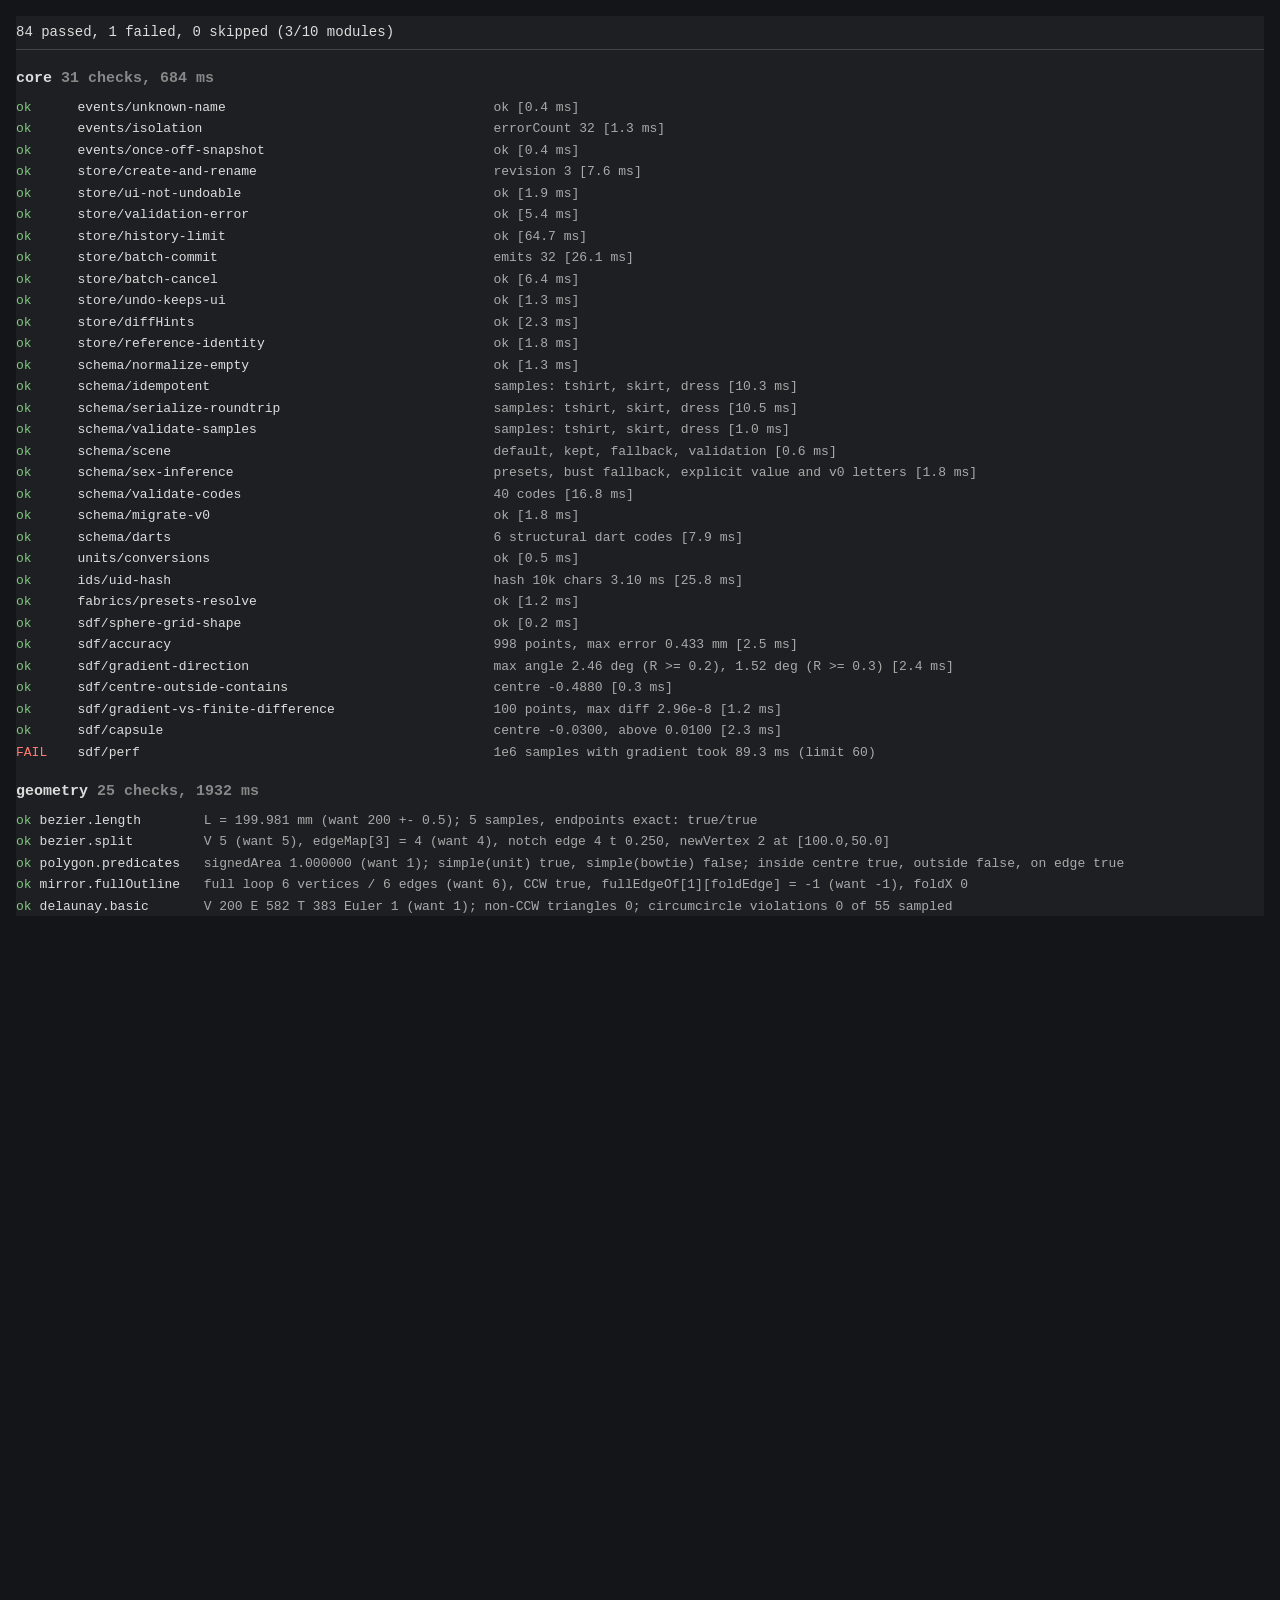
<file: tools/selftest.html>
<!doctype html>
<html lang="en">
<head>
<meta charset="utf-8">
<title>Self-test runner</title>
<script type="importmap">
{ "imports": {
  "three": "https://cdn.jsdelivr.net/npm/three@0.180.0/build/three.module.js",
  "three/addons/": "https://cdn.jsdelivr.net/npm/three@0.180.0/examples/jsm/"
} }
</script>
<link rel="stylesheet" href="../styles/shell.css">
<style>
body{font:13px/1.5 ui-monospace,SFMono-Regular,Consolas,monospace;background:#1e1f22;color:#ddd;margin:16px}
h2{font-size:15px;margin:18px 0 6px}
.ok{color:#7fc77f} .fail{color:#ff7b72} .skip{color:#d0a35c} .muted{color:#888}
table{border-collapse:collapse;width:100%} td{padding:1px 8px 1px 0;vertical-align:top}
td.n{white-space:nowrap} td.d{color:#aaa}
#sum{position:sticky;top:0;background:#1e1f22;padding:6px 0;border-bottom:1px solid #444;font-size:14px}
</style>
</head>
<body>
<div id="sum">running…</div>
<div id="out"></div>
<script type="module">
// Runs every module's runSelfTest() in the browser. Results also land in window.__selftest.
const MODULES = ['core', 'geometry', 'pattern', 'body', 'cloth', 'viewer3d', 'sizing', 'export', 'dxf', 'ui'];
const only = new URLSearchParams(location.search).get('m');
// ?template=1 loads the scanned body first, so the body module's template.* cases run instead of skipping
// (the app itself always loads it; this runner otherwise tests the analytic fallback).
if (new URLSearchParams(location.search).get('template') === '1') {
  const b = await import('../src/body/index.js');
  const r = await b.initTemplate('../assets/body/');
  if (!r.ok) console.error('template failed to load: ' + r.error);
}
const list = only ? only.split(',').map(s => s.trim()).filter(Boolean) : MODULES;
const out = document.getElementById('out');
const sum = document.getElementById('sum');
const all = {};
let pass = 0, fail = 0, skip = 0;

for (const m of list) {
  const h = document.createElement('h2');
  h.textContent = m;
  out.appendChild(h);
  const t = document.createElement('table');
  out.appendChild(t);
  const t0 = performance.now();
  try {
    const mod = await import(`../src/${m}/selftest.js`);
    const results = await mod.runSelfTest();
    all[m] = results;
    for (const r of results) {
      const skipped = r.pass && /^skipped/i.test(String(r.details || ''));
      if (skipped) skip++; else if (r.pass) pass++; else fail++;
      const tr = document.createElement('tr');
      const cls = skipped ? 'skip' : r.pass ? 'ok' : 'fail';
      const label = skipped ? 'SKIP' : r.pass ? 'ok' : 'FAIL';
      tr.innerHTML = `<td class="n ${cls}">${label}</td><td class="n">${r.name}</td><td class="d"></td>`;
      tr.lastChild.textContent = String(r.details ?? '');
      t.appendChild(tr);
    }
    h.innerHTML += ` <span class="muted">${results.length} checks, ${Math.round(performance.now() - t0)} ms</span>`;
  } catch (e) {
    fail++;
    all[m] = [{ name: 'import', pass: false, details: String(e && e.stack || e) }];
    const tr = document.createElement('tr');
    tr.innerHTML = `<td class="n fail">FAIL</td><td class="n">import</td><td class="d"></td>`;
    tr.lastChild.textContent = String(e);
    t.appendChild(tr);
  }
  sum.textContent = `${pass} passed, ${fail} failed, ${skip} skipped (${list.indexOf(m) + 1}/${list.length} modules)`;
}
sum.className = fail ? 'fail' : 'ok';
sum.textContent = `${pass} passed, ${fail} failed, ${skip} skipped — ${list.length} modules`;
window.__selftest = { done: true, pass, fail, skip, results: all,
  failures: Object.entries(all).flatMap(([m, rs]) => rs.filter(r => !r.pass).map(r => `${m}/${r.name}: ${r.details}`)) };
</script>
</body>
</html>
</file>
<file: styles/shell.css>
/* styles/shell.css — FROZEN after Phase 0 (Lead). Grid geometry, pane sizing, theme tokens only. */
:root {
  --toolbar-h: 44px;
  --status-h: 24px;
  --dock-w: 300px;
  --resizer-w: 6px;
  --split: 0.5;            /* fraction of the main area given to the LEFT slot (doc.ui.split); set by layout.js */
  --split-min: 0.2;
  --split-max: 0.8;

  --bg-0: #141518;  --bg-1: #1c1e22;  --bg-2: #25282e;  --bg-3: #2f333a;
  --fg: #e6e6e6;    --fg-dim: #9aa0a6; --border: #3a3f47;
  --accent: #4da3ff; --accent-2: #ff9f43;
  --ok: #3ddc84;    --warn: #ffcc3d;   --err: #ff5c5c;
  --font: system-ui, "Segoe UI", Roboto, sans-serif;
  --mono: Consolas, "Cascadia Mono", "Courier New", monospace;
}
html, body { height: 100%; margin: 0; overflow: hidden; background: var(--bg-0); color: var(--fg); font: 13px/1.3 var(--font); }
*, *::before, *::after { box-sizing: border-box; }
[hidden] { display: none !important; }

#app { display: grid; grid-template-rows: var(--toolbar-h) minmax(0, 1fr) var(--status-h); grid-template-columns: 100%; height: 100vh; width: 100vw; }

#toolbar { grid-row: 1; display: flex; align-items: center; gap: 4px; padding: 0 8px; min-width: 0; overflow-x: auto; overflow-y: hidden;
           white-space: nowrap; background: var(--bg-1); border-bottom: 1px solid var(--border); }
.tb-group { display: inline-flex; align-items: center; gap: 2px; padding: 0 6px; border-right: 1px solid var(--border); }
.tb-group:last-child { border-right: none; }

#main { grid-row: 2; position: relative; display: grid; min-height: 0; min-width: 0;
        grid-template-rows: minmax(0, 1fr);
        grid-template-columns: calc((100% - var(--dock-w) - var(--resizer-w)) * var(--split)) var(--resizer-w) minmax(0, 1fr) var(--dock-w); }
#main[data-solo="left"]  { grid-template-columns: minmax(0, 1fr) 0 0 var(--dock-w); }
#main[data-solo="right"] { grid-template-columns: 0 0 minmax(0, 1fr) var(--dock-w); }
/* Fixed columns (amended 2026-09-23). The solo layouts hide a pane with display:none, which takes it OUT of grid
   auto-placement, so every later item slid one column left: in the 3D-only layout the 3D pane landed in a 0-width
   track (the view showed nothing) and in both solo layouts the dock collapsed to 1 px. */
#pane-left { grid-column: 1; grid-row: 1; }
#resizer { grid-column: 2; grid-row: 1; }
#pane-right { grid-column: 3; grid-row: 1; }
#dock { grid-column: 4; grid-row: 1; }
#main[data-solo] #resizer { display: none; }
#main[data-solo="left"]  #pane-right { display: none; }
#main[data-solo="right"] #pane-left  { display: none; }

.pane { position: relative; min-width: 0; min-height: 0; overflow: hidden; background: var(--bg-0); }
.pane-content { position: absolute; inset: 0; }
.pane-msg { position: absolute; inset: 0; display: flex; align-items: center; justify-content: center; gap: 8px; background: var(--bg-1); color: var(--fg-dim); }
#canvas-2d { display: block; width: 100%; height: 100%; touch-action: none; outline: none; }
#view-3d { position: absolute; inset: 0; }
#view-3d canvas { display: block; width: 100% !important; height: 100% !important; }

#resizer { cursor: col-resize; background: var(--border); touch-action: none; user-select: none; }
#resizer:hover, #resizer.dragging { background: var(--accent); }
body.resizing { cursor: col-resize; user-select: none; }
body.resizing .pane { pointer-events: none; }

#dock { display: flex; flex-direction: column; min-height: 0; min-width: 0; border-left: 1px solid var(--border); background: var(--bg-1); }
#dock-tabs { display: flex; flex: 0 0 32px; border-bottom: 1px solid var(--border); }
#dock-tabs [role="tab"] { flex: 1 1 0; }
.dock-panel { flex: 1 1 auto; min-height: 0; overflow-y: auto; overflow-x: hidden; padding: 8px; }

#statusbar { grid-row: 3; display: flex; align-items: center; gap: 16px; padding: 0 8px; min-width: 0; overflow: hidden; white-space: nowrap;
             background: var(--bg-1); border-top: 1px solid var(--border); font: 12px/1 var(--mono); color: var(--fg-dim); }
#statusbar > span { flex: 0 1 auto; overflow: hidden; text-overflow: ellipsis; }
#status-msg { flex: 1 1 auto; color: var(--fg); }
#status-msg[data-level="warn"], #status-quality[data-level="warn"], [data-warn="true"] { color: var(--warn); }
#status-msg[data-level="error"], #status-quality[data-level="error"] { color: var(--err); }
</file>
